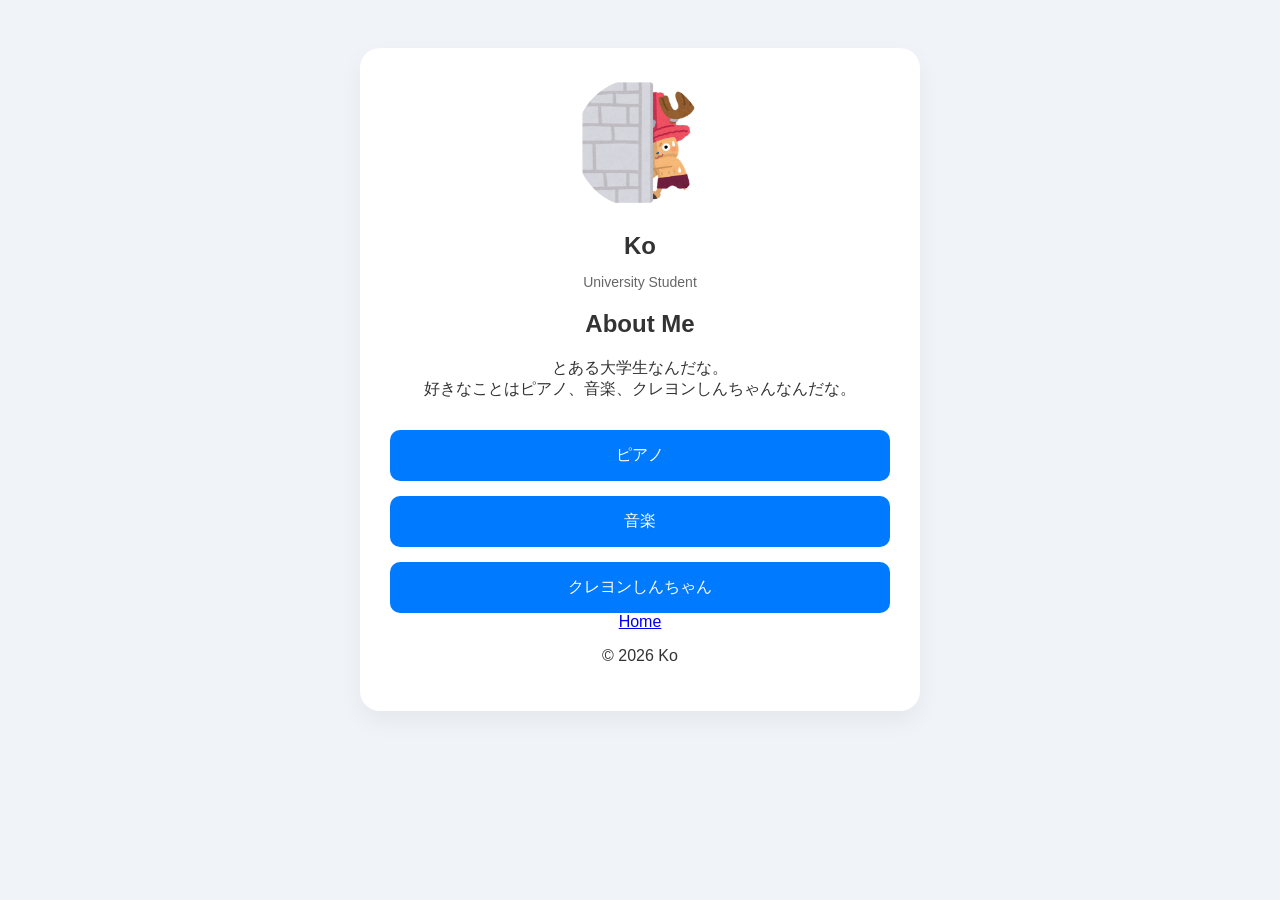
<file: index.html>
<!DOCTYPE html>
<html lang="ja">
<head>
    <meta charset="UTF-8">
    <meta name="viewport" content="width=device-width, initial-scale=1.0">
    <title>My Profile</title>
    <link rel="stylesheet" href="style.css">
</head>
<body>

    <div class="container">
        <header>
            <img src="onepiece06_chopper.png" alt="Koのプロフィール写真" class="profile-img">
            <h1>Ko</h1>
            <p class="tagline">University Student</p>
        </header>

        <section class="about">
            <h2>About Me</h2>
            <p>とある大学生なんだな。<br>
               好きなことはピアノ、音楽、クレヨンしんちゃんなんだな。</p>
        </section>

        <nav class="links">
            <a href="piano.html" class="link-card">ピアノ</a>
            <a href="ongaku.html" class="link-card">音楽</a>
            <a href="kureyonsintyan.html" class="link-card">クレヨンしんちゃん</a>
        </nav>

        <footer>
            <a href="index.html">Home</a>
            <p>&copy; 2026 Ko</p>
        </footer>
    </div>

</body>
</html>
</file>
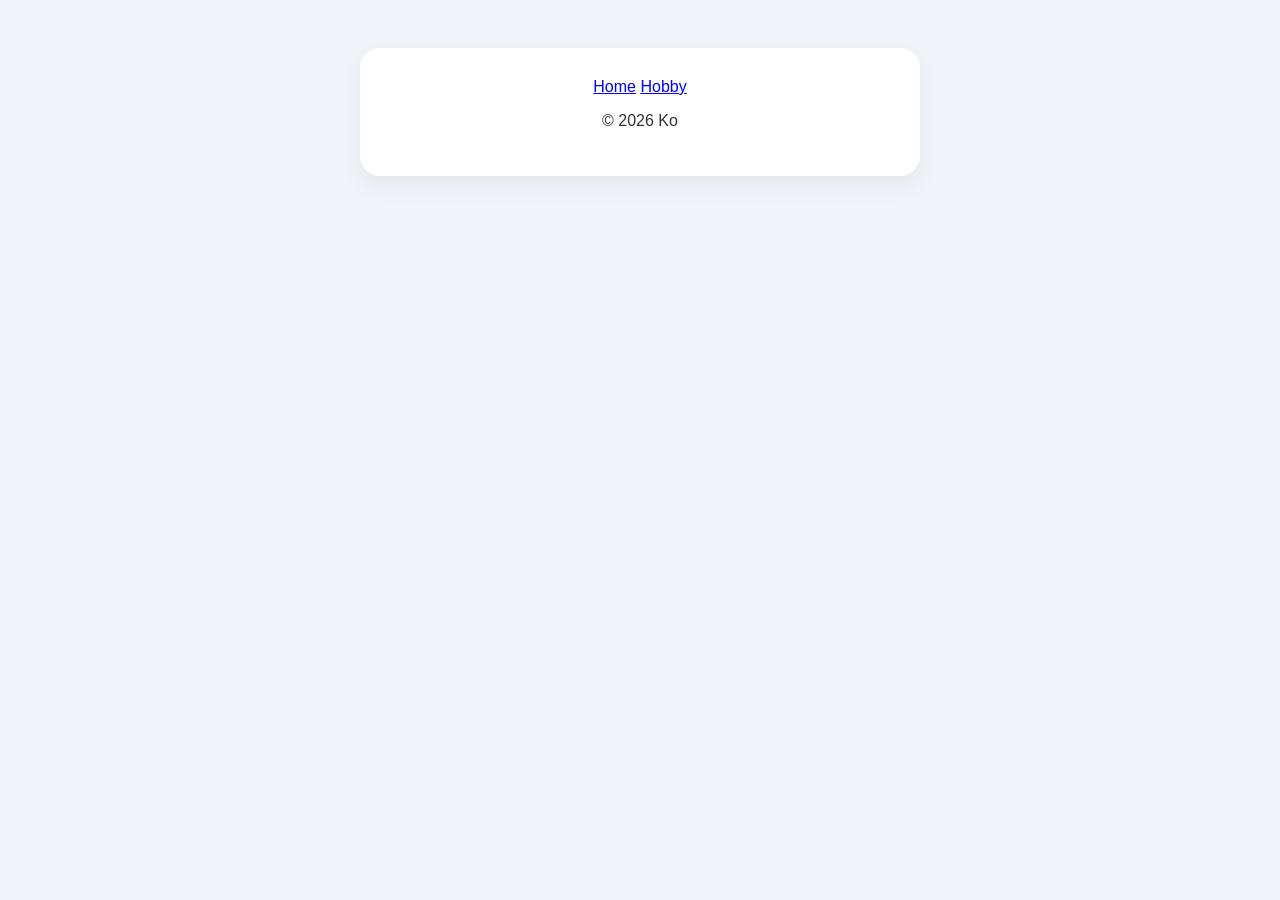
<file: hobby.html>
<!DOCTYPE html>
<html lang="ja">
<head>
    <meta charset="UTF-8">
    <meta name="viewport" content="width=device-width, initial-scale=1.0">
    <title>My Profile</title>
    <link rel="stylesheet" href="style.css">
</head>
<body>

    <div class="container">

        <footer>
            <a href="index.html">Home</a>
            <a href="hobby.html">Hobby</a>
            <p>&copy; 2026 Ko</p>
        </footer>
    </div>

</body>
</html>
</file>
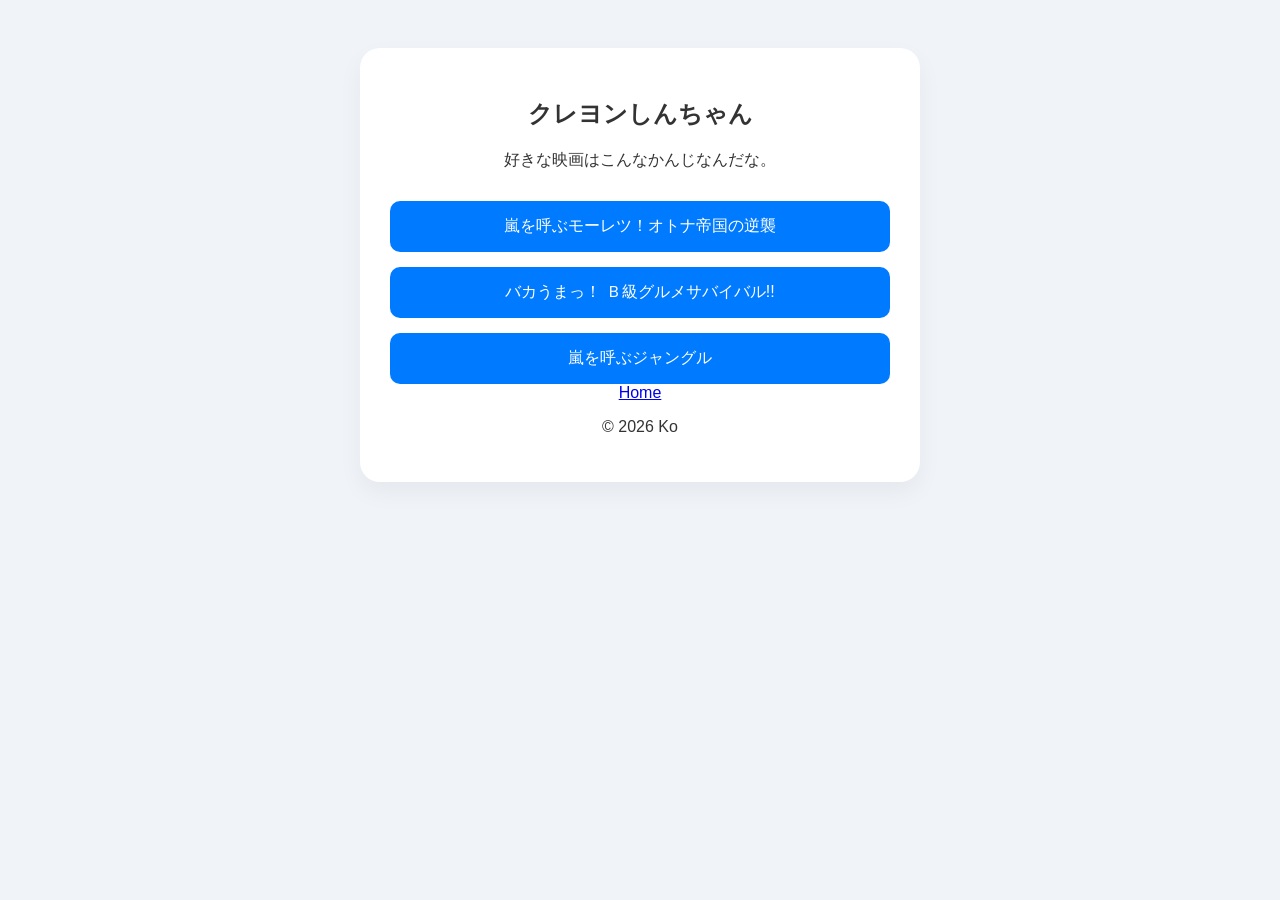
<file: kureyonsintyan.html>
<!DOCTYPE html>
<html lang="ja">
<head>
    <meta charset="UTF-8">
    <meta name="viewport" content="width=device-width, initial-scale=1.0">
    <title>My Profile</title>
    <link rel="stylesheet" href="style.css">
</head>
<body>

    <div class="container">

        <section class="about">
            <h2>クレヨンしんちゃん</h2>
            <p>好きな映画はこんなかんじなんだな。</p>
        </section>

        <nav class="links">
            <a href="https://video.unext.jp/freeword/video?query=%E3%82%AF%E3%83%AC%E3%83%A8%E3%83%B3%E3%81%97%E3%82%93%E3%81%A1%E3%82%83%E3%82%93&td=SID0010789" class="link-card" target="_blank" rel="noopener noreferrer">嵐を呼ぶモーレツ！オトナ帝国の逆襲</a>
            <a href="https://video.unext.jp/freeword/video?query=%E3%82%AF%E3%83%AC%E3%83%A8%E3%83%B3%E3%81%97%E3%82%93%E3%81%A1%E3%82%83%E3%82%93&td=SID0099811" class="link-card" target="_blank" rel="noopener noreferrer">バカうまっ！ Ｂ級グルメサバイバル!!</a>
            <a href="https://video.unext.jp/freeword/video?query=%E3%82%AF%E3%83%AC%E3%83%A8%E3%83%B3%E3%81%97%E3%82%93%E3%81%A1%E3%82%83%E3%82%93&td=SID0010788" class="link-card" target="_blank" rel="noopener noreferrer">嵐を呼ぶジャングル</a>
        </nav>

        <footer>
            <a href="index.html">Home</a>
            <p>&copy; 2026 Ko</p>
        </footer>

    </div>

</body>
</html>
</file>
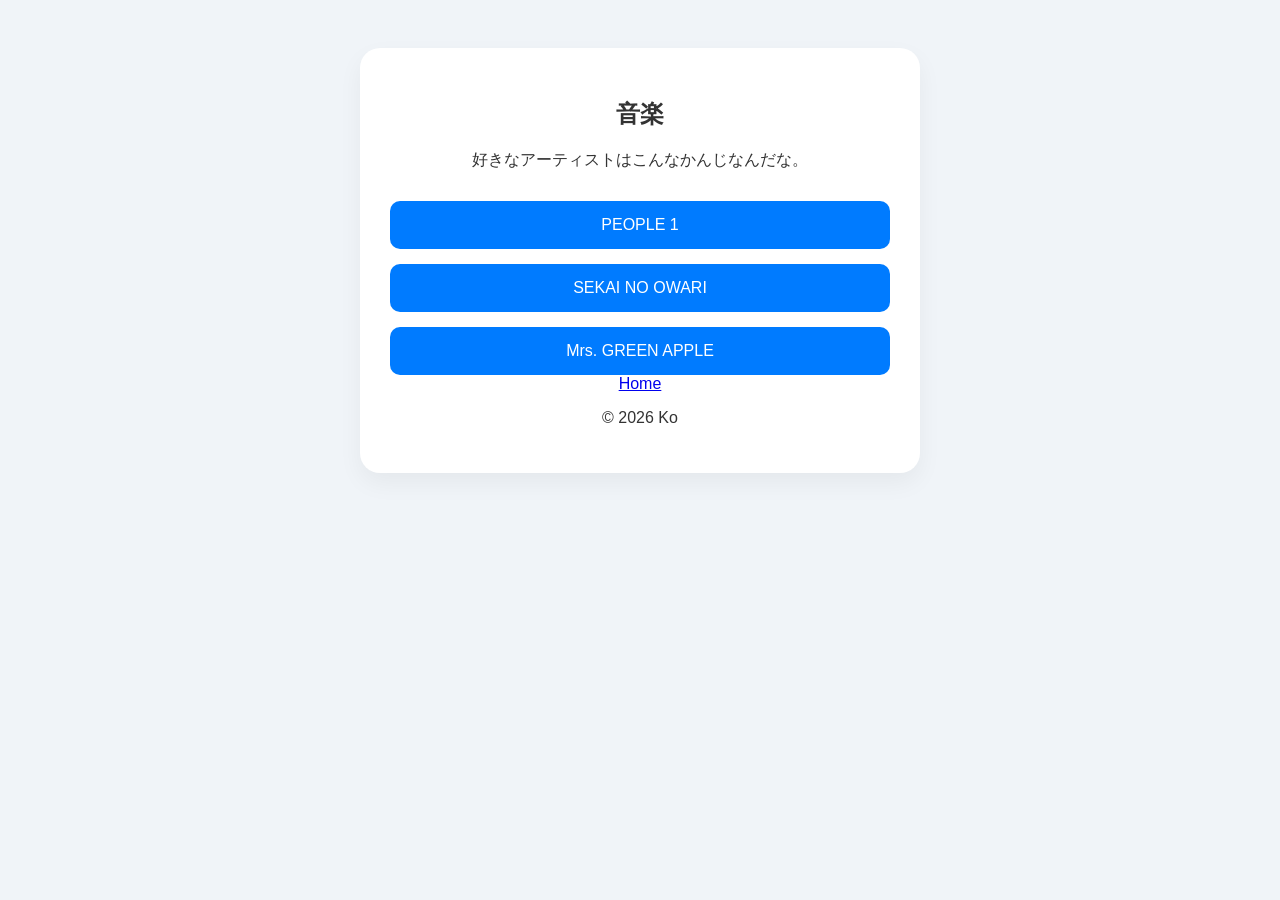
<file: ongaku.html>
<!DOCTYPE html>
<html lang="ja">
<head>
    <meta charset="UTF-8">
    <meta name="viewport" content="width=device-width, initial-scale=1.0">
    <title>My Profile</title>
    <link rel="stylesheet" href="style.css">
</head>
<body>

    <div class="container">

        <section class="about">
            <h2>音楽</h2>
            <p>好きなアーティストはこんなかんじなんだな。</p>
        </section>

        <nav class="links">
            <a href="https://www.youtube.com/@PEOPLE1" class="link-card" target="_blank" rel="noopener noreferrer">PEOPLE 1</a>
            <a href="https://www.youtube.com/@SEKAINOOWARIch" class="link-card" target="_blank" rel="noopener noreferrer">SEKAI NO OWARI</a>
            <a href="https://www.youtube.com/@MrsGREENAPPLE_Official" class="link-card" target="_blank" rel="noopener noreferrer">Mrs. GREEN APPLE</a>
        </nav>

        <footer>
            <a href="index.html">Home</a>
            <p>&copy; 2026 Ko</p>
        </footer>

    </div>

</body>
</html>
</file>
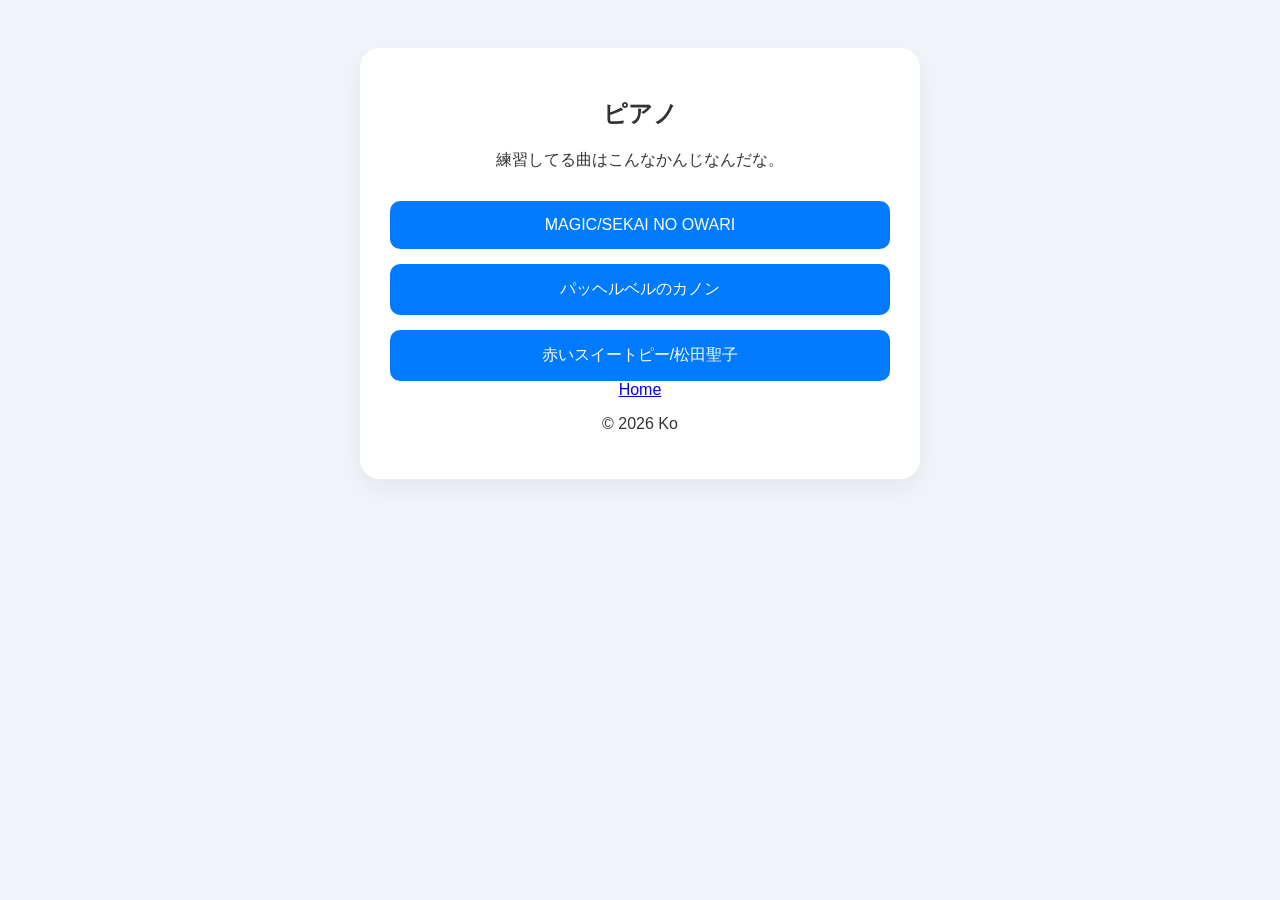
<file: piano.html>
<!DOCTYPE html>
<html lang="ja">
<head>
    <meta charset="UTF-8">
    <meta name="viewport" content="width=device-width, initial-scale=1.0">
    <title>My Profile</title>
    <link rel="stylesheet" href="style.css">
</head>
<body>

    <div class="container">

        <section class="about">
            <h2>ピアノ</h2>
            <p>練習してる曲はこんなかんじなんだな。</p>
        </section>

        <nav class="links">
            <a href="https://www.youtube.com/watch?v=tLu_ARg2G3I&list=RDtLu_ARg2G3I&start_radio=1" class="link-card" target="_blank" rel="noopener noreferrer">MAGIC/SEKAI NO OWARI</a>
            <a href="https://www.youtube.com/watch?v=0EDjHKV5IFM" class="link-card" target="_blank" rel="noopener noreferrer">パッヘルベルのカノン</a>
            <a href="https://gakufu.tunegate.me/music/CT00104#google_vignette" class="link-card" target="_blank" rel="noopener noreferrer">赤いスイートピー/松田聖子</a>
        </nav>

        <footer>
            <a href="index.html">Home</a>
            <p>&copy; 2026 Ko</p>
        </footer>

    </div>

</body>
</html>
</file>
<file: style.css>
/* 全体の設定 */
body {
    font-family: 'Helvetica Neue', Arial, sans-serif;
    background-color: #f0f4f8; /* 薄いグレーブルー */
    color: #333;
    display: flex;
    justify-content: center;
    padding: 40px 20px;
}

.container {
    max-width: 500px;
    width: 100%;
    background: white;
    padding: 30px;
    border-radius: 20px;
    box-shadow: 0 10px 25px rgba(0,0,0,0.05);
    text-align: center;
}

/* ヘッダー */
/* プロフィール画像のスタイル */
.profile-img {
    width: 130px;        /* 横幅を100ピクセルに指定 */
    height: 130px;       /* 縦幅も100ピクセルに指定 */
    border-radius: 50%; /* 正方形の角を丸くして、完全な「円」にする */
    object-fit: cover;   /* 画像が歪まないように、枠に合わせてトリミングする */
    margin-bottom: 10px; /* 下に少し余白を作る */
}

h1 { margin: 10px 0; font-size: 24px; }
.tagline { color: #666; font-size: 14px; margin-bottom: 20px; }

/* リンクボタン */
.links { display: grid; gap: 15px; margin-top: 30px; }

.link-card {
    display: block;
    padding: 15px;
    background-color: #007bff; /* 青色（ここを好きな色に変えられます） */
    color: white;
    text-decoration: none;
    border-radius: 10px;
    transition: 1s;
}

.link-card:hover {
    background-color: #0056b3;
    transform: translateY(-2px) ;
    box-shadow: 10px 10px 20px rgba(0,0,0,0.5); /* 影を少し強く、広くする */
}

/* 三本線ボタンのデザイン */
.hamburger {
    display: block;
    position: relative;
    width: 30px;
    height: 25px;
    cursor: pointer;
    z-index: 100; /* メニューより上に表示 */
}

.hamburger span {
    display: block;
    position: absolute;
    width: 100%;
    height: 3px;
    background-color: #333;
    transition: 0.3s;
}

/* 1本目、2本目、3本目の位置調整 */
.hamburger span:nth-child(1) { top: 0; }
.hamburger span:nth-child(2) { top: 11px; }
.hamburger span:nth-child(3) { top: 22px; }

/* メニューが開いた時（activeクラスがついた時）の三本線を「×」にする */
.hamburger.active span:nth-child(1) { transform: translateY(11px) rotate(45deg); }
.hamburger.active span:nth-child(2) { opacity: 0; }
.hamburger.active span:nth-child(3) { transform: translateY(-11px) rotate(-45deg); }

/* メニューの中身（最初は画面の外に隠す） */
.navigation {
    position: fixed;
    top: 0;
    right: -100%; /* 右側に隠しておく */
    width: 70%;
    height: 100vh;
    background: rgba(255, 255, 255, 0.95);
    transition: 0.5s;
    z-index: 90;
}

/* メニューが開いた時、画面内にスライドさせる */
.navigation.active {
    right: 0;
}
</file>
